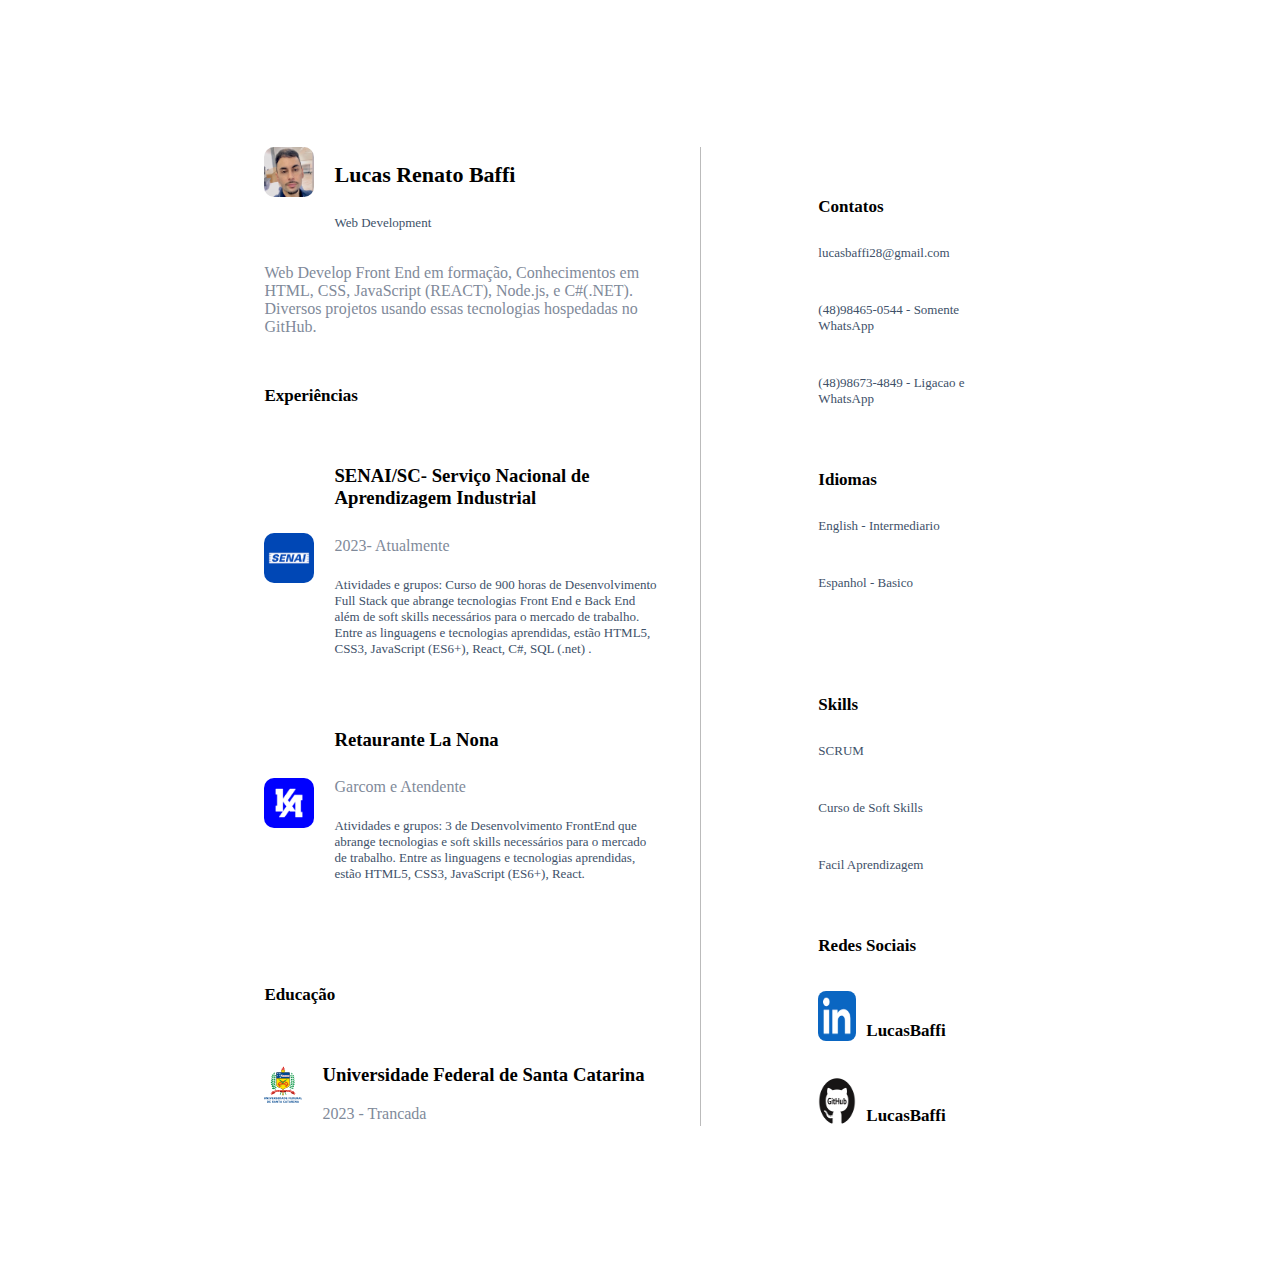
<file: Curriculo/index.html>
<!DOCTYPE html>
<html>
  <head>
 
    <link rel="stylesheet" href="./css/style.css" />
    <title>Document</title>
  </head>
  <body>
    <section id="sectionMain">
      <div class="div-profile">
        <img
          src="./imagens/WhatsApp Image 2023-05-09 at 19.20.37 (2).jpeg"
          class="img-profile"
          alt=""
        />
        <div class="div-info">
          <h1>Lucas Renato Baffi</h1>
          <p>Web Development</p>
        
        </div>
      </div>
      <span class="p-Info-Profile">
        Web Develop Front End em formação, Conhecimentos em HTML, CSS, JavaScript (REACT), Node.js, e C#(.NET).
         Diversos projetos usando essas tecnologias hospedadas no GitHub.
      </span>
      <div class="div-section">
        <h2>Experiências </h2>
        <div class="div-template">
          <img src="./imagens/download.png" alt="">
      
          <div class="div-descrpition-experience">
            <h3>SENAI/SC- Serviço Nacional de Aprendizagem Industrial</h3>
            <span> 2023- Atualmente</span>
            <p>
              Atividades e grupos: Curso de 900 horas de Desenvolvimento Full Stack que abrange tecnologias Front End e Back End além de soft skills necessários para o mercado de trabalho.
              Entre as linguagens e tecnologias aprendidas, estão HTML5, CSS3, JavaScript (ES6+), React, C#, SQL (.net) .
            </p>
          </div>
        </div>
        <div class="div-template">
          <img src="./imagens/248237820_441872433947002_8678274128930318098_n.png" alt="">
         
          <div class="div-descrpition-experience">
            <h3>Retaurante La Nona</h3>
            <span>Garcom e Atendente</span>
            <p>
              Atividades e grupos: 3 de Desenvolvimento FrontEnd que abrange tecnologias e  soft skills necessários para o mercado de trabalho.
              Entre as linguagens e tecnologias aprendidas, estão HTML5, CSS3, JavaScript (ES6+), React.
            </p>
          </div>
        </div>

        <div class="div-section">
          <h2>Educação</h2>
          <div class="div-template">
            <img
              src="./imagens/Brasao_UFSC_vertical_extenso.svg"
              alt=""
              class="img-template"
            />
            <div>
              <h3>Universidade Federal de Santa Catarina</h3>
              <span> 2023 - Trancada</span>
            </div>
          </div>
        </div>
      </div>
    </section>
    <section class="section-details">
      <div class="div-details">
        <h2>Contatos</h2>
        <p>lucasbaffi28@gmail.com</p>
        <p>(48)98465-0544 - Somente WhatsApp</p>
        <p>(48)98673-4849 - Ligacao e WhatsApp</p>
      </div>
      <div class="div-details">
        <h2>Idiomas</h2>
        <p>English - Intermediario</p>
        <p>Espanhol - Basico</p>
        <p></p>
      </div>
      <div class="div-details">
        <h2>Skills</h2>
        <p>SCRUM</p>
        <p>Curso de Soft Skills</p>
        <p>Facil Aprendizagem</p>
      </div>
      <div class="div-details">
        <h2>Redes Sociais</h2>
       <div class="div-link">
       <img src="./imagens/linkd.webp" alt="linkedin" class="img-template" />
      <h2>LucasBaffi</h2>
       </div>
       <div class="div-link">
        <img src="./imagens/github.gif" alt="linkedin" class="img-template" />
       <h2>LucasBaffi</h2>
        </div>
     
        
      </div>
    </section>
  </body>
</html>
</file>
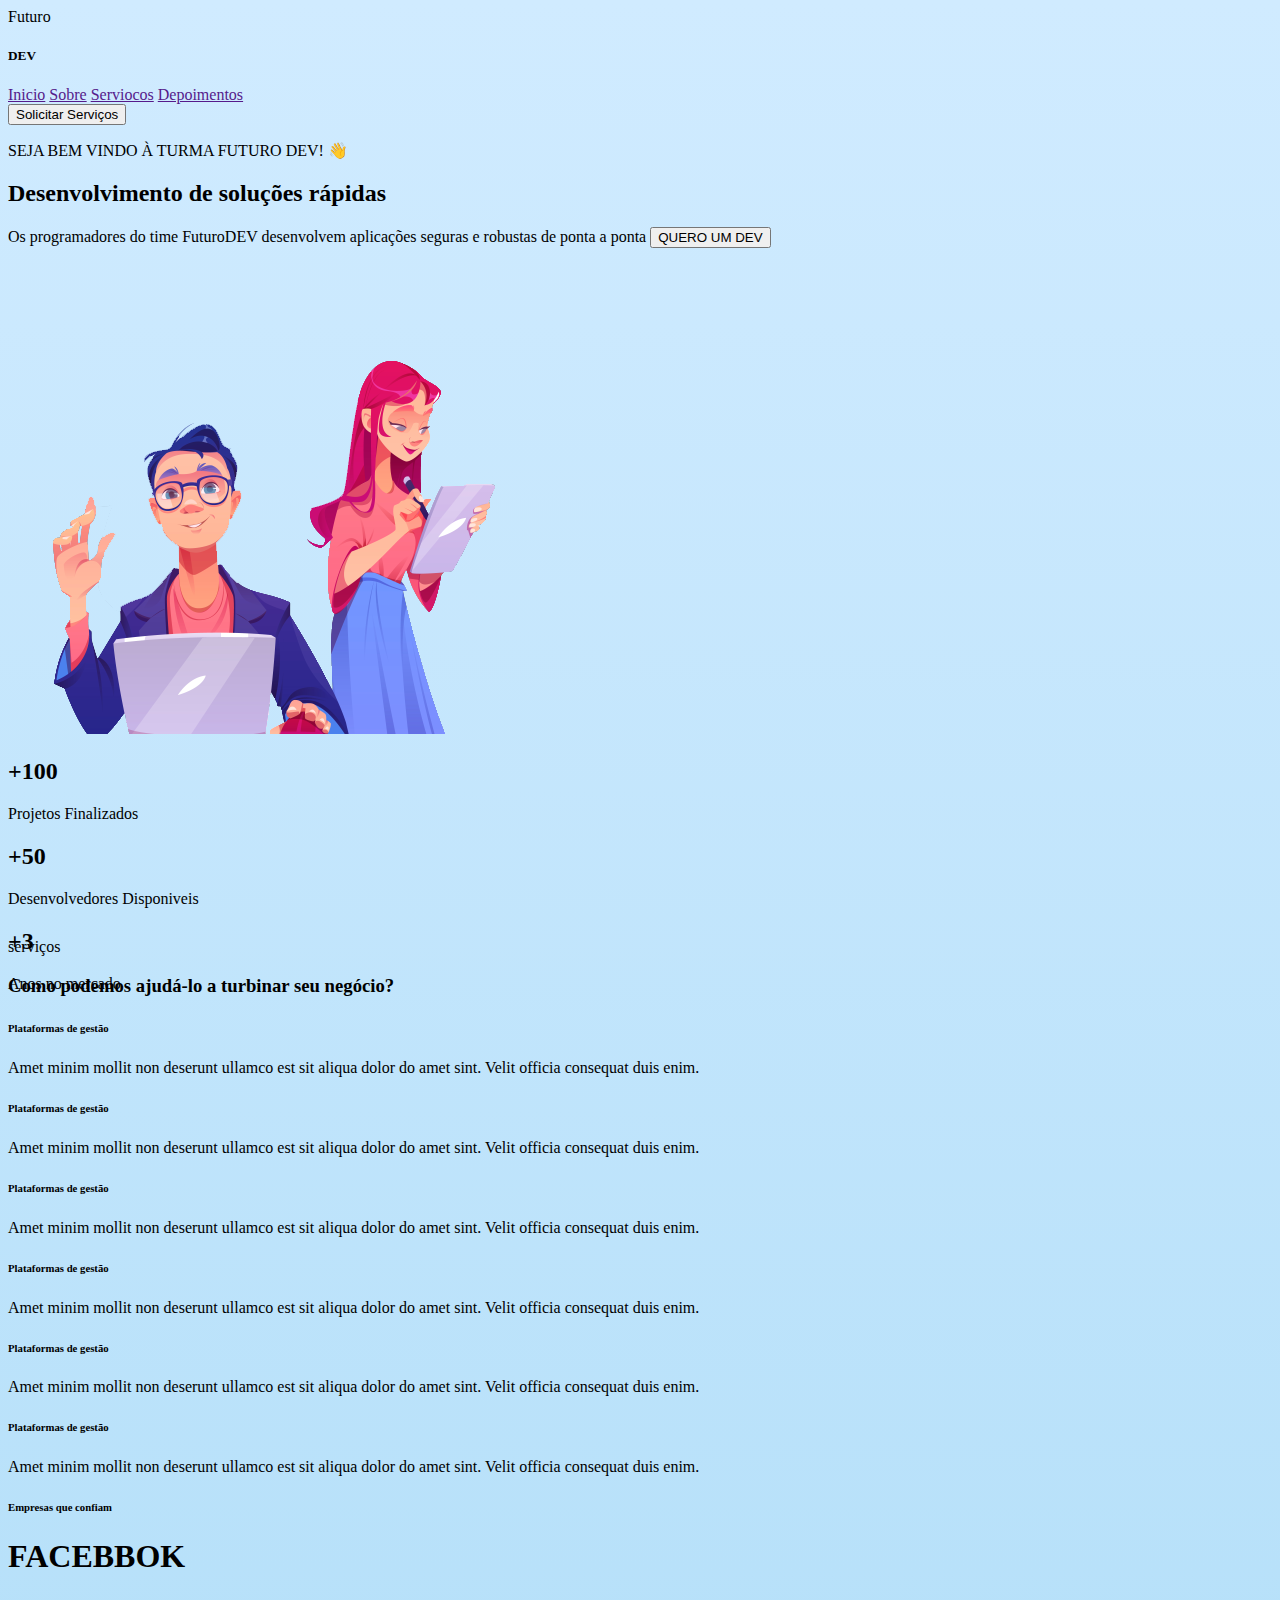
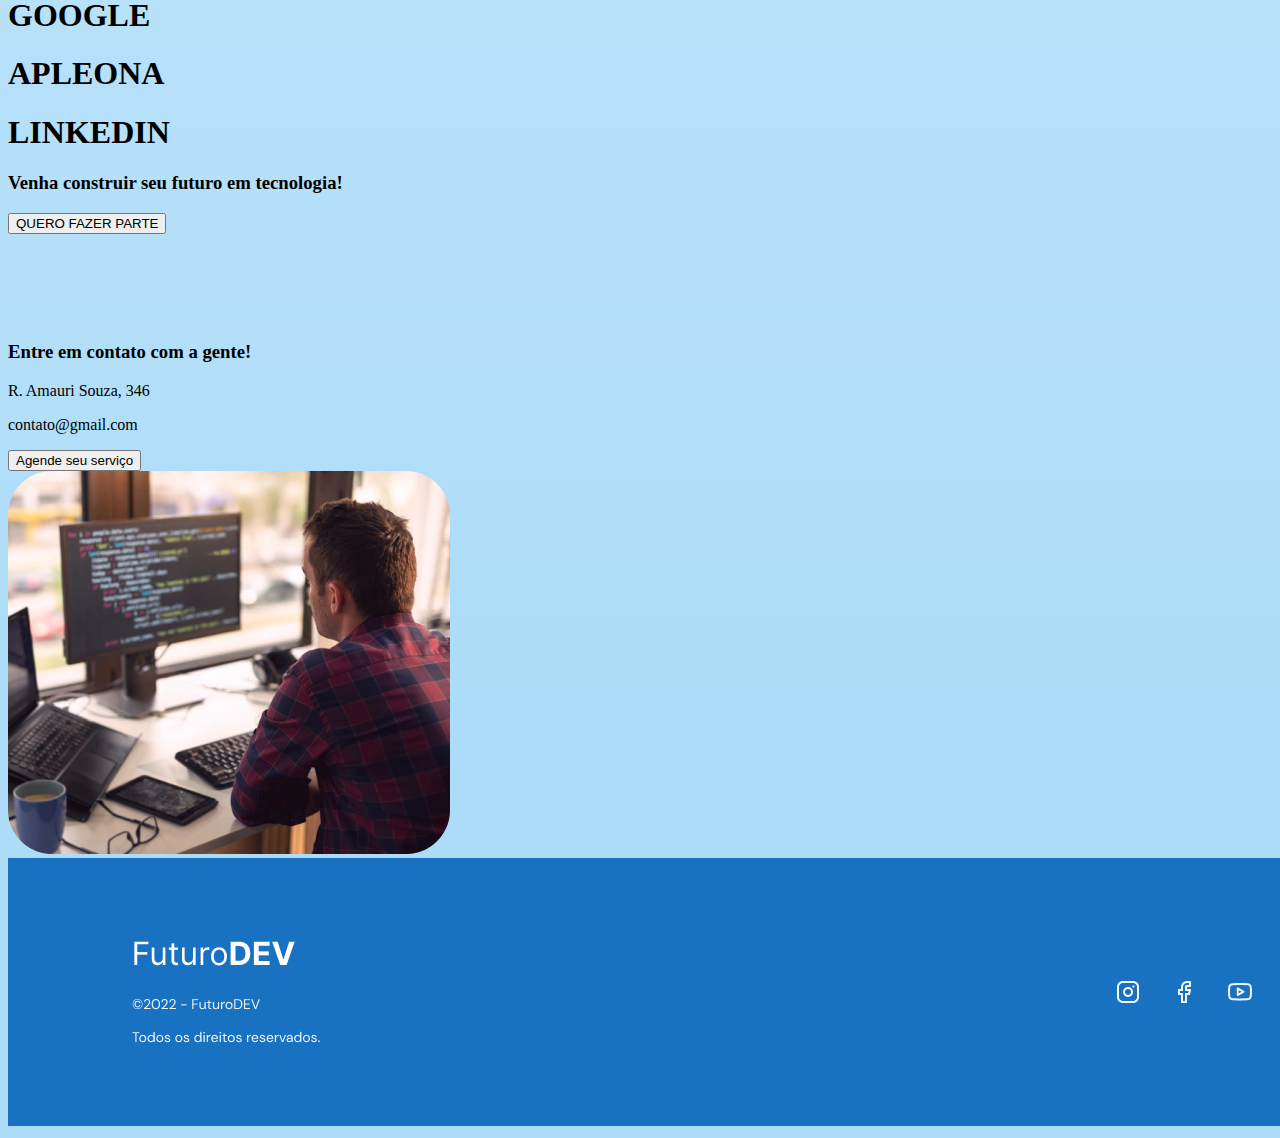
<file: LandingPage/index.html>
<!DOCTYPE html>
<html lang="en">
<head>
    <meta charset="UTF-8">
    <meta name="viewport" content="width=device-width, initial-scale=1.0">
    <title>Document</title>
    <link rel="stylesheet" href="./index.css">
    <link href="https://cdn.jsdelivr.net/npm/bootstrap@5.3.1/dist/css/bootstrap.min.css" rel="stylesheet" integrity="sha384-4bw+/aepP/YC94hEpVNVgiZdgIC5+VKNBQNGCHeKRQN+PtmoHDEXuppvnDJzQIu9" crossorigin="anonymous">

</head>
<body class="bg-info">
    <header class="mb-5 mt-2 ">
      <div class="d-flex justify-content-around mt-3">
        <div class="d-flex">
            <span>Futuro</span>
            <h5 class="text-primary ">DEV</h5>            
        </div>
        <div class="d-flex gap-5 ">
            <a href="" class="text-decoration-none">Inicio</a>
            <a href="" class="text-decoration-none">Sobre</a>
            <a href="" class="text-decoration-none">Serviocos</a>
            <a href="" class="text-decoration-none">Depoimentos</a>
        </div>
        <div>
            <button class="btn btn-outline-primary rounded-pill  ">Solicitar Serviços </button>
        </div>
      </div>
    </header>
    <section class="d-flex flex-column ">
      <div class="d-flex flex-row align-items-center mx-auto w-75 ">
        <div class="d-flex flex-column  gap-4 mx-auto col-6 align-items-start  ">
            <p class="text-primary mb-0">SEJA BEM VINDO À TURMA FUTURO DEV! 👋</p>
            <h2>Desenvolvimento de soluções rápidas</h2>
            <span>Os programadores do time FuturoDEV desenvolvem aplicações seguras e robustas de ponta a ponta</span>
            <button class="btn btn-primary">QUERO UM DEV</button>
        </div >
       
            <img src="./imgs/nova1 1.png" alt="w-100">
        </div>
      </div>
      <div class="container d-flex justify-content-center align-items-center bg-light mb-5 rounded w-75 " style="height: 20vh;">
        <div class="col-4 text-center">
            <h2>+100</h2>
            <p class="text-primary"> Projetos Finalizados</p>
        </div>
        <div class="col-4 text-center">
            <h2>+50</h2>
            <p class="text-primary">Desenvolvedores Disponiveis</p>
        </div>
        <div class="col-4 text-center">
            <h2>+3</h2>
            <p class="text-primary">Anos no mercado</p>
        </div>
    </div>
     
    </section>    
    <section class="d-flex flex-column align-items-center">
        <span class="text-primary m">serviços</span>
        <h3 class="w-50 text-center mt-2">Como podemos ajudá-lo a turbinar seu negócio?</h3>
        <div class="d-flex flex-wrap justify-content-center w-75 row gap-3 mb-5 mt-5">
            <div class="col-3 bg-light rounded p-3 p-3">
                <h6>Plataformas de gestão</h6>
                <span>Amet minim mollit non deserunt ullamco est sit aliqua dolor do amet sint. Velit officia consequat duis enim.</span>
            </div>
            <div class="col-3 bg-light rounded p-3 ">
                <h6>Plataformas de gestão</h6>
                <span>Amet minim mollit non deserunt ullamco est sit aliqua dolor do amet sint. Velit officia consequat duis enim.</span>
            </div >
            <div class="col-3 bg-light rounded p-3">
                <h6>Plataformas de gestão</h6>
                <span>Amet minim mollit non deserunt ullamco est sit aliqua dolor do amet sint. Velit officia consequat duis enim.</span>
            </div>
            <div class="col-3 bg-light rounded p-3">
                <h6>Plataformas de gestão</h6>
                <span>Amet minim mollit non deserunt ullamco est sit aliqua dolor do amet sint. Velit officia consequat duis enim.</span>
            </div>
            <div class="col-3 bg-light rounded p-3 ">
                <h6>Plataformas de gestão</h6>
                <span>Amet minim mollit non deserunt ullamco est sit aliqua dolor do amet sint. Velit officia consequat duis enim.</span>
            </div>
            <div class="col-3 bg-light rounded p-3">
                <h6>Plataformas de gestão</h6>
                <span>Amet minim mollit non deserunt ullamco est sit aliqua dolor do amet sint. Velit officia consequat duis enim.</span>
            </div>
        </div>
        <div>
            <h6>Empresas que confiam</h6>
            <div class="d-flex gap-5 mt-5 mb-5">
                 <h1 class="text-primary">FACEBBOK</h1>
                 <h1 class="text-primary">GOOGLE</h1>
                 <h1 class="text-primary">APLEONA</h1>             
                 <h1 class="text-primary">LINKEDIN</h1>

            </div>
            <div class="container d-flex mb-5 bg-primary rounded p-3 div-fazer-parte justify-content-center align-items-center ">
                <h3 class="col-6 text-center ">Venha construir seu futuro em tecnologia!</h3>
                <div class="col-6 d-flex justify-content-center align-items-center">
                    <button class=" btn btn-outline-info bg-light   rounded-pill  ">QUERO FAZER PARTE</button>
                </div>
            </div>
        </div>
        <div>
            <div class="d-flex flex-row mt-5 mb-5">
               <div>
                <h3>Entre em contato com a gente!</h3>
                <p>R. Amauri Souza, 346</p>
                <p>contato@gmail.com</p>
                <button class="btn btn-primary rounded-pill">Agende seu serviço</button>
               </div>
                <div class="text-center">
                    <img src="./imgs/image 1.png" alt="" class="w-50">
                </div>
            </div>
        </div>
    </section>
    <footer>
        <img src="./imgs/Footer.png" alt="" class="w-100">
       
    </footer>
    
    
</body>
</html>
</file>
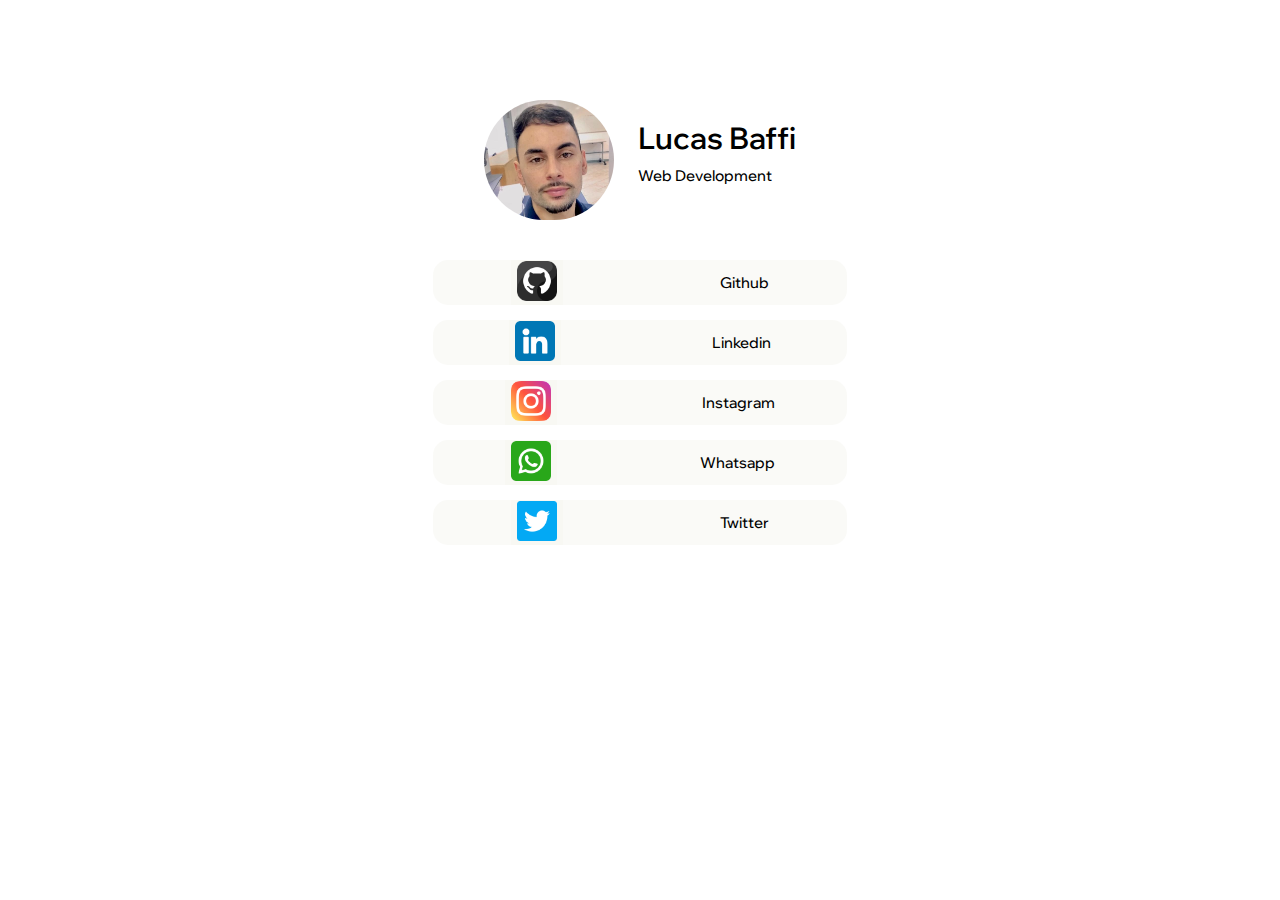
<file: LinkTree/index.html>
<!DOCTYPE html>
<html lang="en">
  <head>
    <meta charset="UTF-8" />
    <meta http-equiv="X-UA-Compatible" content="IE=edge" />
    <meta name="viewport" content="width=device-width, initial-scale=1.0" />
    <link rel="stylesheet" href="./css/reset.css" />
    <link rel="stylesheet" href="./css/style.css" />
    <title>Document</title>
  </head>
  <body>
    <div class="div-main">
      <div class="div-name">
        <img
          src="./imagens/WhatsApp Image 2023-05-09 at 19.20.37 (2).jpeg"
          alt=""
          class="img-profile"
        />
        <div class="div-info">
          <h1>Lucas Baffi</h1>
          <p>Web Development</p>
          <a href=""></a>
        </div>
      </div>
      <div class="div-section">
        <a href="https://github.com/LucasBaffi" target="_blank">
          <div class="div-button">
            <button href="">
              <img src="./imagens/github.png" alt="" />
            </button>
            <p>Github</p>
          </div>
        </a>
        <a
          href="https://www.linkedin.com/in/lucas-baffi-270636b2/"
          target="_blank"
        >
          <div class="div-button">
            <button href=""><img src="./imagens/linkedin.png" alt="" /></button>
            <p>Linkedin</p>
          </div>
        </a>
        <a href="https://www.instagram.com/lucasrbaffi/" target="_blank">
          <div class="div-button">
            <button href="">
              <img src="./imagens/instagram.png" alt="" />
            </button>
            <p>Instagram</p>
          </div>
        </a>

        <a
          href="https://api.whatsapp.com/send?phone=5548984650544&text=Ola,%20vi%20seu%20perfil%20e%20quero%20agendar%20uma%20entrevista!" target="_blank"
        >
          <div class="div-button">
            <button href=""><img src="./imagens/whatsapp.png" alt="" /></button>
            <p>Whatsapp</p>
          </div>
        </a>
        <a href="https://twitter.com/lucassbaffi" target="_blank">
          <div class="div-button">
            <button href=""><img src="./imagens/twitter.png" alt="" /></button>
            <p>Twitter</p>
          </div>
        </a>
      </div>
    </div>
  </body>
</html>
</file>
<file: Curriculo/css/style.css>
body {
  display: flex;
    margin: 50px;
    padding: 97px;
    justify-content: space-evenly;
}

#sectionMain {
  display: flex;
  flex-direction: column;
  width: 40%;  
  border-right: 1px solid #bbbbbb;
    padding-right: 41px;
 
}

.div-profile {
  display: flex;
  gap: 20px;
}

img {
  width: 50px;
  height: 50px;
  border-radius: 10px;
}

h1 {
  font-weight: 700;
  font-size: 22px;
}

.div-info {
  display: flex;
  flex-direction: column;
  justify-content: space-around;
}

.p-Info-Profile {
  margin-top: 20px;
}

h2 {
  margin: 50px 0 0;
  font-weight: 600;
  font-size: 17px;
}

.div-template {
  display: flex;
  align-items: center;
  gap: 20px;
}

.div-section {
  gap: 40px;
  display: flex;
  flex-direction: column;
}

p {
  color: #405169;
  font-weight: 400;
  font-size: 13px;
}

.section-details {
  width: 20%;
  display: flex;
  flex-direction: column;
  justify-content: flex-start;
  align-items: flex-start;
  height: 100%;

}

.img-template {
  width: 38px;
  border-radius: 8px;
}

.div-descrpition-experience{
  display: flex;
  flex-direction: column;
  gap: 9px;

}

span{
  color:#7F8A9A;
}

.div-details{
  display: flex;
    flex-direction: column;
    gap: 15px;
    height: 25%;
}

.div-link{
  display: flex;
    align-items: flex-end;
    justify-content: center;
    gap: 10px;
}
</file>
<file: LandingPage/index.css>
body{
    background: rgb(172,220,247);
    background: linear-gradient(0deg, rgba(172,220,247,1) 14%, rgba(208,235,255,1) 100%);
}

.div-fazer-parte{
    height: 150px;
}
</file>
<file: LinkTree/css/style.css>
@import url("https://fonts.googleapis.com/css2?family=Roboto:ital,wght@0,100;0,300;0,400;1,100;1,300&family=Wix+Madefor+Display:wght@400;500;600;700;800&display=swap");

.div-main {
  display: flex;
  flex-direction: column;
  align-items: center;
  gap: 40px;
  margin: 100px;
}

img {
  width: 40px;
}

.div-name {
  display: flex;
  gap: 24px;
  align-items: center;
}

.div-button {
  display: flex;
  width: 46%;

  background-color: #f5f5f08c;
  justify-content: space-around;
  border-radius: 15px;
  align-items: center;
}
button {
  border: none;
  background-color: #f5f5f08c;
}

.div-button:hover {
  background-color: #ddddd58c;
  cursor: pointer;
}

.div-section {
  display: flex;
  flex-direction: column;
  width: 100vh;
  align-items: center;
  gap: 15px;
}

a {
  display: flex;
  width: 100%;
  align-items: center;
  justify-content: center;
  text-decoration: none;
  color: black;
}

.img-profile {
  width: 130px;
  border-radius: 87px;
}
.div-info {
  display: flex;
  flex-direction: column;
  gap: 15px;
}

h1 {
  font-weight: 600;
  font-size: 30px;

  font-family: "Wix Madefor Display", sans-serif;
}

p {
  font-size: 15px;

  font-family: "Wix Madefor Display", sans-serif;
  font-weight: 500;
}
</file>
